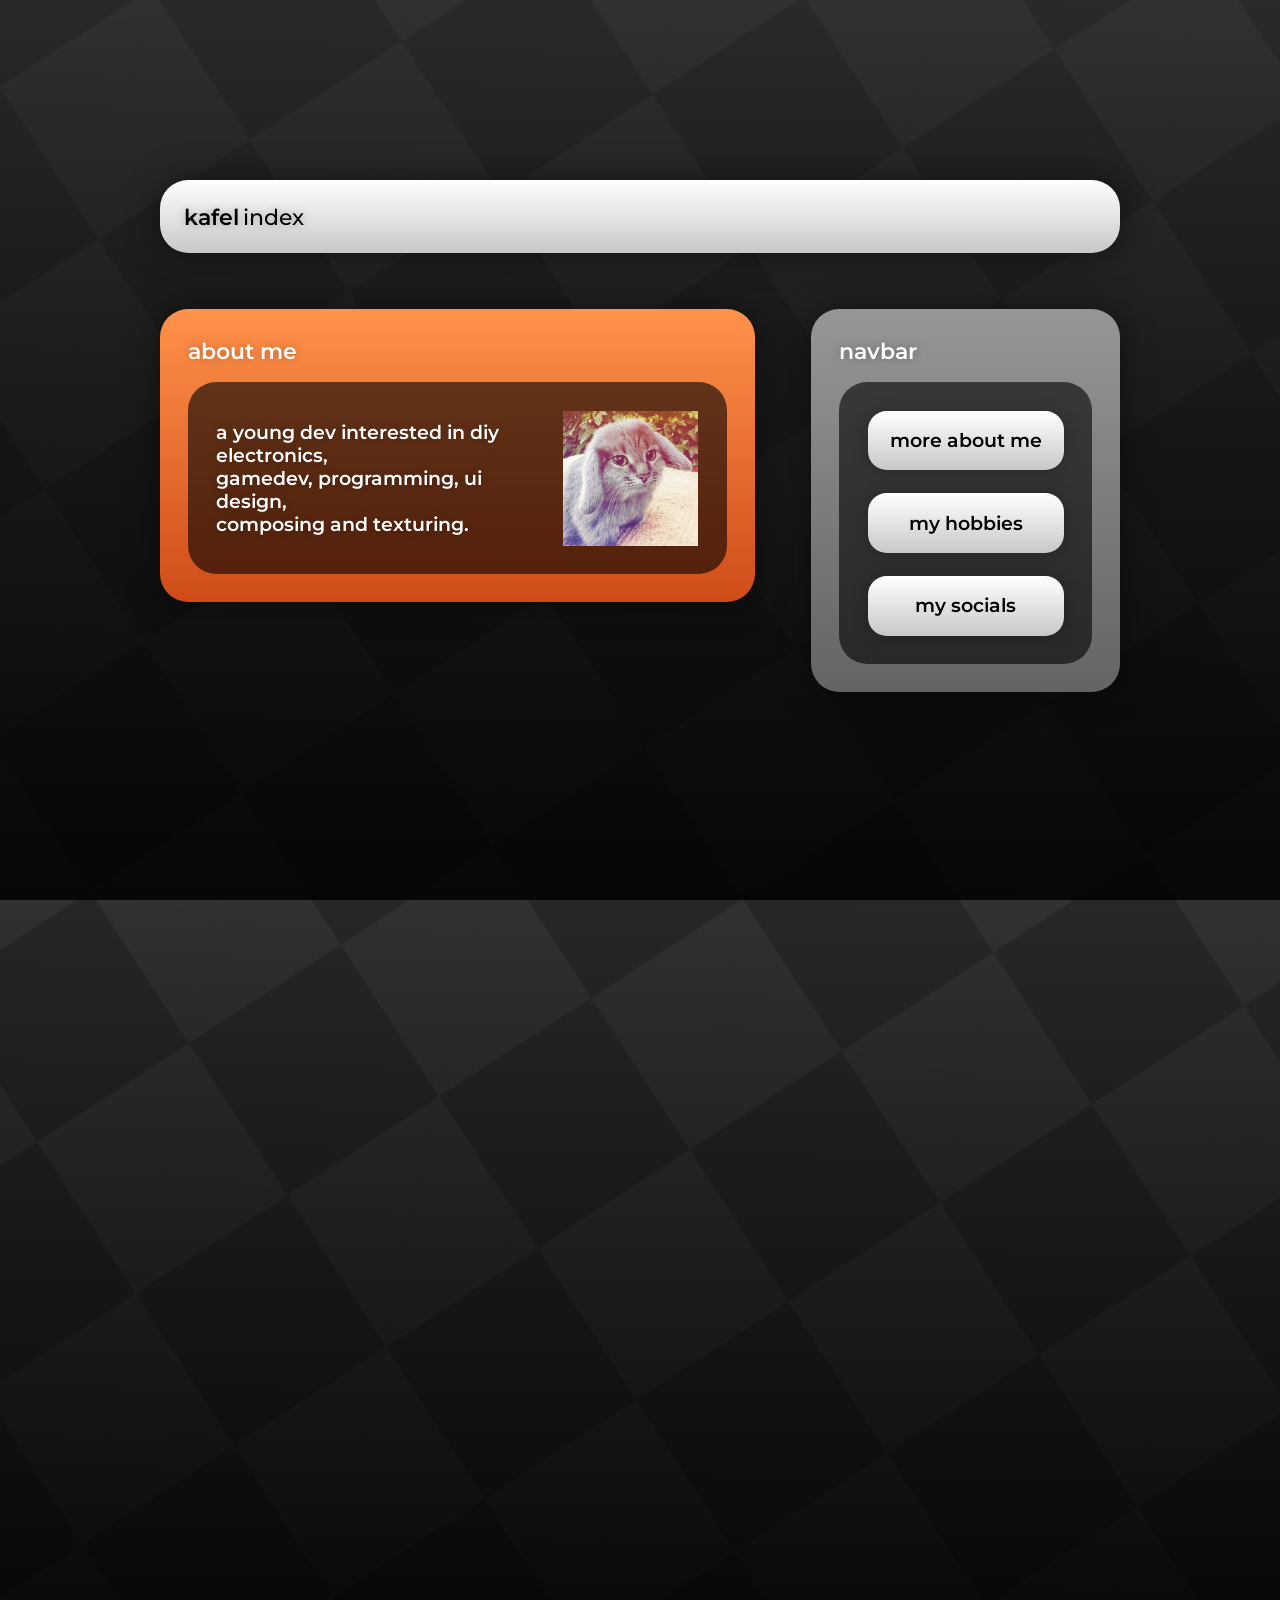
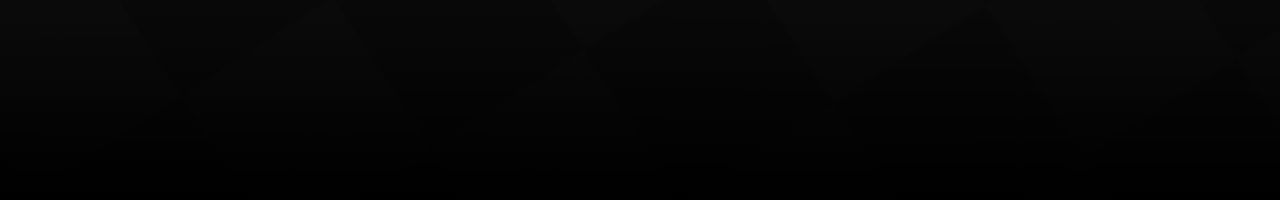
<file: index.html>
﻿<!-- index.html -->
<!DOCTYPE html>
<html lang="en">
<head>
    <meta charset="utf-8" />
    <meta name="viewport" content="width=device-width, initial-scale=1.0">
    <title>kafel \ portfolio</title>

    <link rel="stylesheet" href="index.css" >
</head >
<body>
    <div class="wrapper2">
        <div class="wrapper">
            <div class="checkerboard"></div>
        </div>
    </div>

    <div class="darkthing">
        <div class="thing">
            <div class="bar">
                <header>kafel</header>
                <header class="header2">index</header>
            </div>
            <div class="center">
                <div class="aboutwin">
                    about me
                    <div class="black">
                        <a>
                            a young dev interested in diy electronics,<br />gamedev, programming, ui design,<br />composing and texturing.

                        </a>
                        <img src="images/kafel.jpg" />
                    </div>
                </div>
                <div class="navbar">
                    navbar
                    <div class="black">
                        <div class="btns">
                            <button class="btn" id="more">more about me</button>
                            <button class="btn" id="hobbies">my hobbies</button>
                            <button class="btn" id="socials">my socials</button>
                        </div>
                    </div>
                </div>
            </div>
        </div>
    </div>
    <script src="index.js"></script>
</body>
</html >
</file>
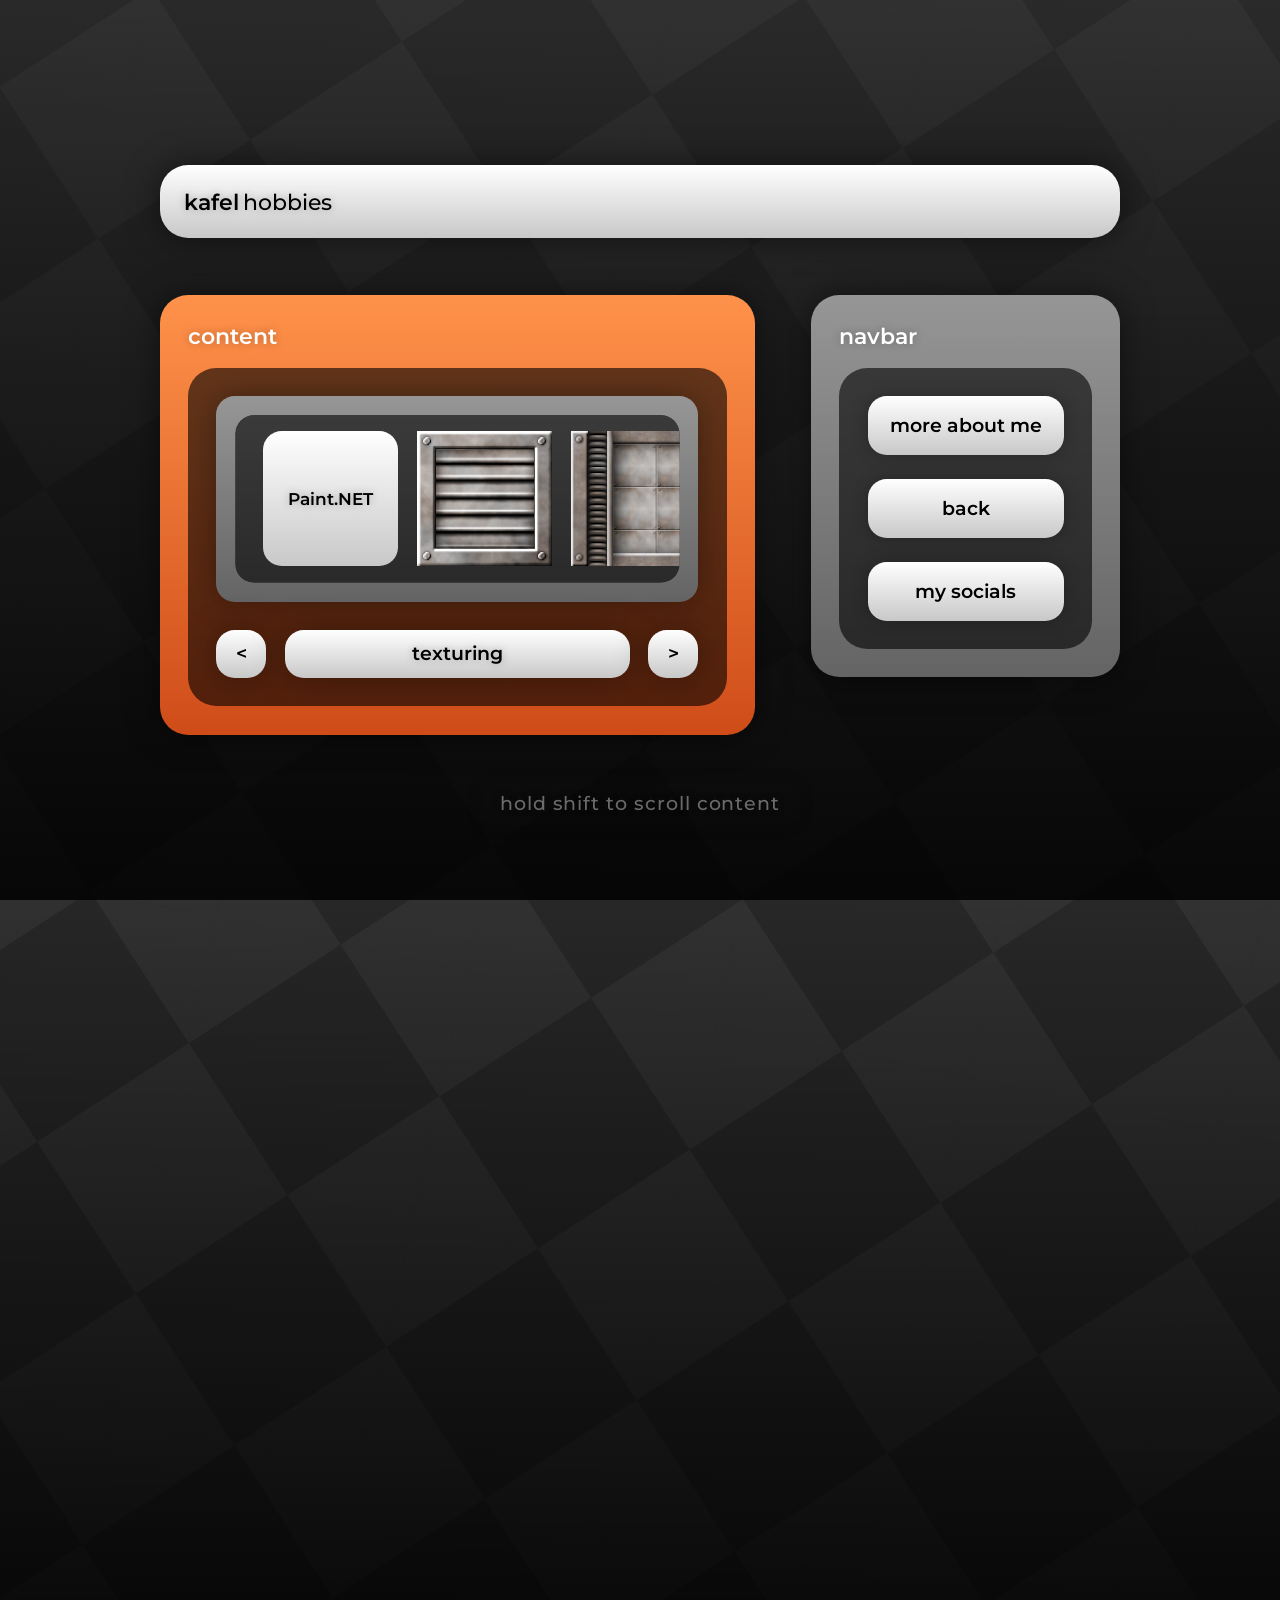
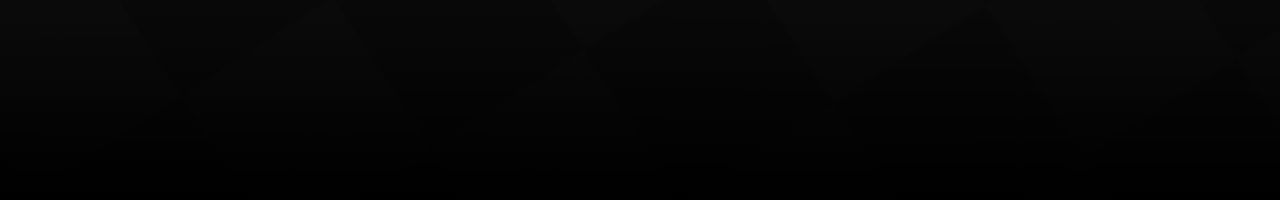
<file: hobbies.html>
﻿<!-- index.html -->
<!DOCTYPE html>
<html lang="en">
<head>
    <meta charset="utf-8" />
    <meta name="viewport" content="width=device-width, initial-scale=1.0">
    <title>kafel \ portfolio \ hobbies</title>

    <link rel="stylesheet" href="hobbies.css" >
</head >
<body>
    <div class="wrapper2">
        <div class="wrapper">
            <div class="checkerboard"></div>
        </div>
    </div>

    <div class="darkthing">
        <div class="thing">
            <div class="bar">
                <header>kafel</header>
                <header class="header2">hobbies</header>
            </div>
            <div class="center">
                <div class="aboutwin">
                    content
                    <div class="black">
                        <div class="cc">
                            <div class="crd" name="texturing">
                                <div class="bl2">
                                    <div class="infod">
                                        Paint.NET
                                    </div>
                                    <img src="works/texturing/vent3.png" />
                                    <img src="works/texturing/door3.png" />
                                    <img src="works/texturing/door2.png" />
                                    <img src="works/texturing/soda!.png" />
                                    <img src="works/texturing/spot2_lit.png" />
                                    <img src="works/texturing/profil.png" />
                                    <img src="works/texturing/charger_online.png" />
                                    <img src="works/texturing/charger_pipe.png" />
                                    <img src="works/texturing/wire.png" />
                                </div>
                            </div>

                            <div class="crd hcrd" name="coding">
                                <div class="bl2">
                                    <div class="infod">
                                        C++
                                        <br />
                                        Python
                                        <br />
                                        Luau
                                    </div>
                                    <img src="works/coding/oxyui.png" id="works/coding/o.mp4" />
                                    <img src="works/coding/oxyprev.png" id="works/coding/oxy.mkv"/>
                                    <img src="works/coding/oldlink.png" id="works/coding/oldlink.mkv" />
                                    <img src="works/coding/demo.png" id="works/coding/demo.mkv" />
                                </div>
                            </div>

                            <div class="crd hcrd" name="design">
                                <div class="bl2">
                                    <div class="infod">
                                        rb studio
                                        <br />
                                        web
                                        <br />
                                        oxygenui
                                    </div>
                                    <img src="works/design/sec.png" id="works/design/sector.mkv" />
                                    <img src="works/design/oxy.png" />
                                    <img src="works/design/oxy2.png" />
                                    <img src="works/coding/oxyui.png" id="works/coding/o.mp4" />
                                </div>
                            </div>

                            <div class="crd hcrd" name="mapping">
                                <div class="bl2">
                                    <div class="infod">
                                        rb studio
                                    </div>
                                    <img src="works/rbstudio/1.png" />
                                    <img src="works/rbstudio/2.png" />
                                    <img src="works/rbstudio/3.png" />
                                    <img src="works/rbstudio/4.png" />
                                    <img src="works/rbstudio/5.png" />
                                    <img src="works/rbstudio/6.png" />
                                    <img src="works/rbstudio/7.png" />
                                    <img src="works/rbstudio/8.png" />
                                    <img src="works/rbstudio/9.png" />
                                    <img src="works/rbstudio/10.png" />
                                    <img src="works/rbstudio/11.png" />
                                    <img src="works/rbstudio/12.png" />
                                    <img src="works/rbstudio/13.png" />
                                    <img src="works/rbstudio/14.png" />
                                    <img src="works/rbstudio/15.png" />
                                    <img src="works/rbstudio/16.png" />
                                    <img src="works/rbstudio/17.png" />
                                    <img src="works/rbstudio/18.png" />
                                </div>
                            </div>

                            <div class="crd hcrd" name="composing">
                                <div class="bl2 awrapper">
                                    <button class="abtn" id="works/composing/event_horizon.flac">
                                        <span>event horizon</span>
                                    </button>
                                    <button class="abtn" id="works/composing/breeze.wav">
                                        <span>breeze.wav</span>
                                    </button>
                                    <button class="abtn" id="works/composing/lobby.wav">
                                        <span>lobby.wav</span>
                                    </button>
                                    <button class="abtn" id="works/composing/warehouse.wav">
                                        <span>warehouse.wav</span>
                                    </button>
                                </div>
                            </div>


                            <div class="crd hcrd" name="modeling">
                                <div class="bl2">
                                    <div class="infod">
                                        FreeCAD
                                        blender
                                    </div>
                                    <img src="works/modeling/cad1.png" />
                                    <img src="works/modeling/palm.png" />
                                </div>
                            </div>

                            <div class="controls">
                                <button class="cbtn">&lt;</button>
                                <div class="ctitle">
                                    <a>texturing</a>
                                </div>
                                <button class="cbtn">&gt;</button>
                            </div>
                        </div>
                    </div>
                </div>
                <div class="navbar">
                    navbar
                    <div class="black">
                        <div class="btns">
                            <button class="btn" id="more">more about me</button>
                            <button class="btn" id="hobbies">back</button>
                            <button class="btn" id="socials">my socials</button>
                        </div>
                    </div>
                </div>
            </div>
        </div>
        <div class="hint">hold shift to scroll content</div>
    </div>
    <script src="hobbies.js"></script>
</body>
</html >
</file>
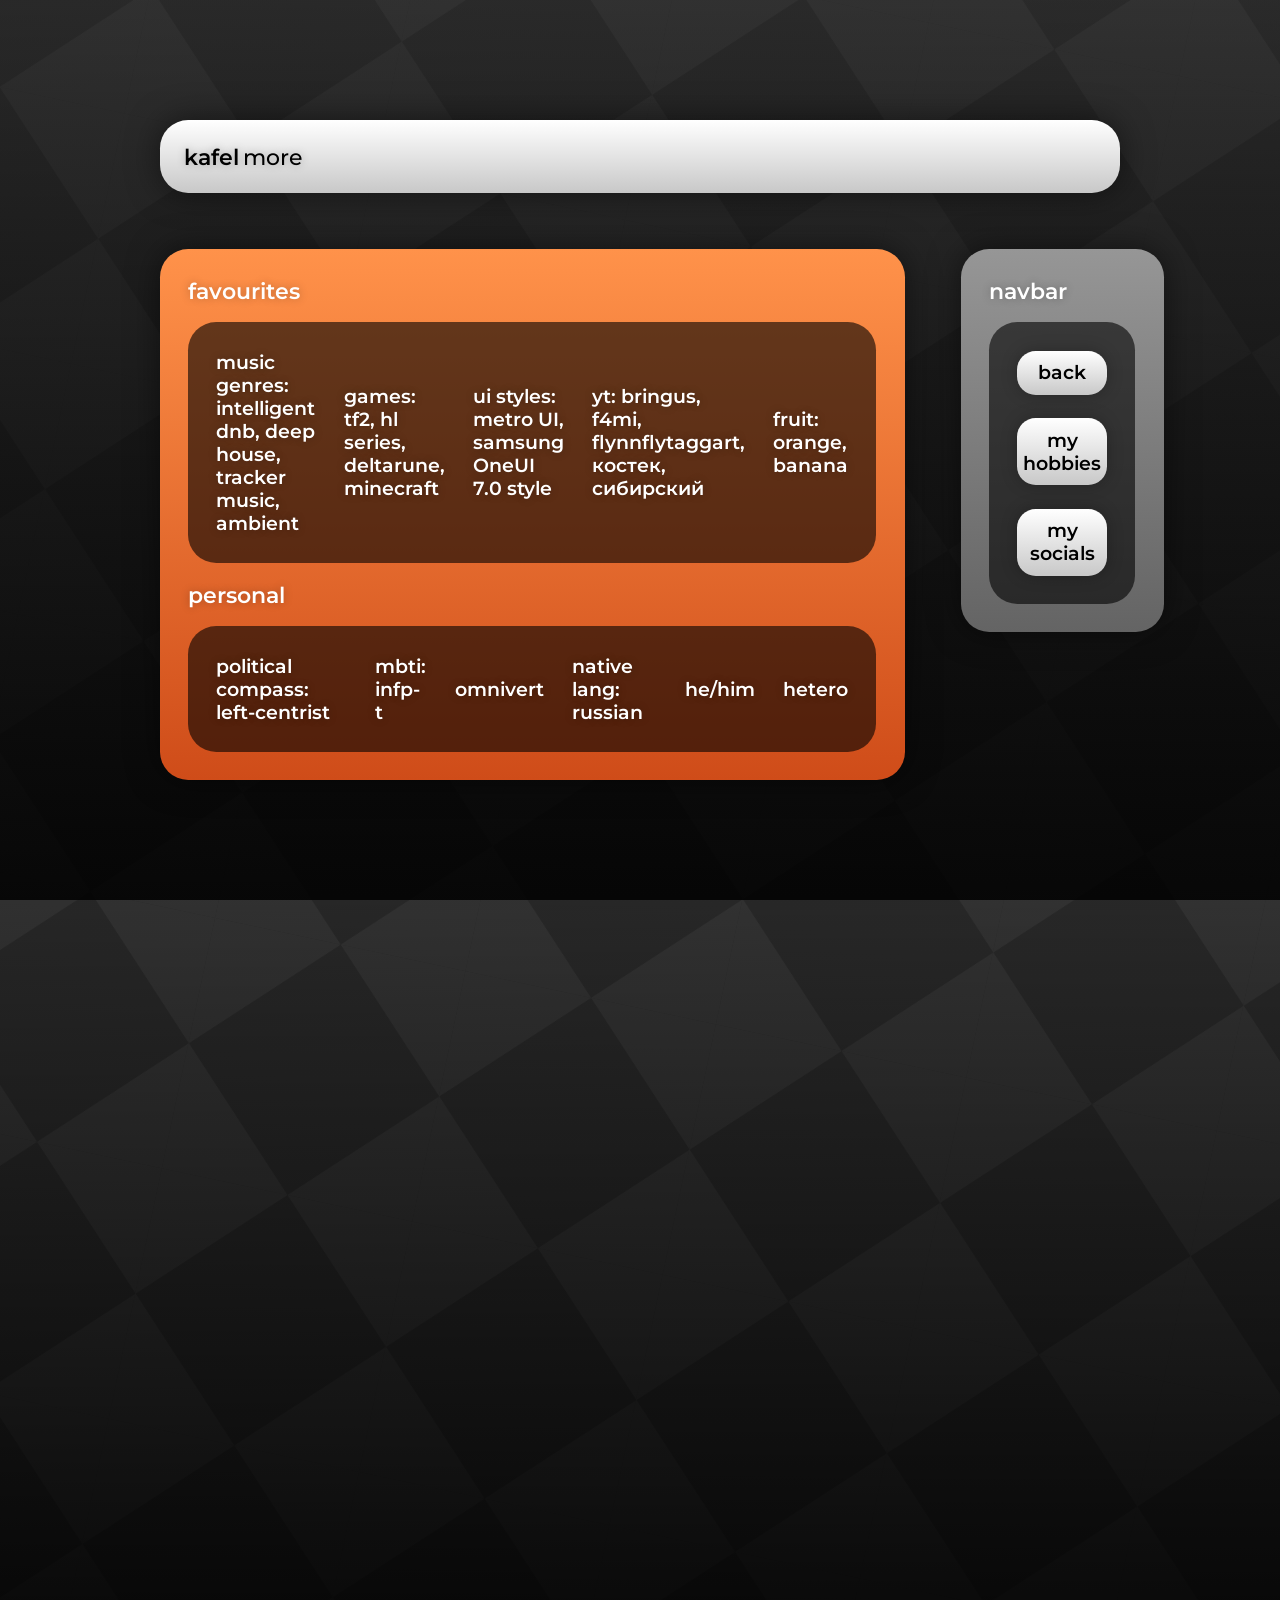
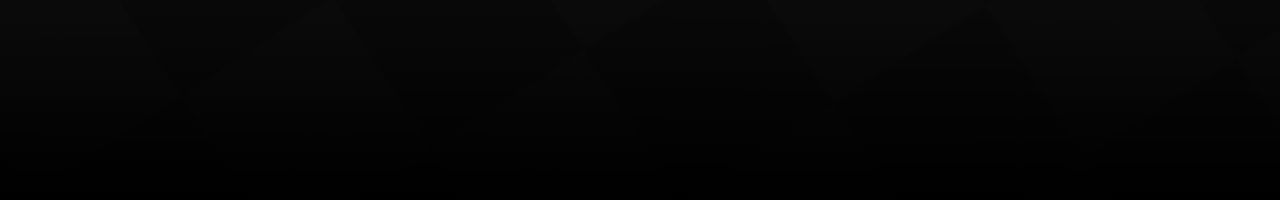
<file: more.html>
﻿<!-- index.html -->
<!DOCTYPE html>
<html lang="en">
<head>
    <meta charset="utf-8" />
    <meta name="viewport" content="width=device-width, initial-scale=1.0">
    <title>kafel \ portfolio \ more</title>

    <link rel="stylesheet" href="more.css" >
</head >
<body>
    <div class="wrapper2">
        <div class="wrapper">
            <div class="checkerboard"></div>
        </div>
    </div>

    <div class="darkthing">
        <div class="thing">
            <div class="bar">
                <header>kafel</header>
                <header class="header2">more</header>
            </div>
            <div class="center">
                <div class="aboutwin">
                    favourites
                    <div class="black fav">
                        <a>music genres: intelligent dnb, deep house, tracker music, ambient</a>
                        <a>games: tf2, hl series, deltarune, minecraft</a>
                        <a>ui styles: metro UI, samsung OneUI 7.0 style</a>
                        <a>yt: bringus, f4mi, flynnflytaggart, костек, сибирский</a>
                        <a>fruit: orange, banana</a>
                    </div>
                    personal
                    <div class="black">
                        <a>political compass: left-centrist</a>
                        <a>mbti: infp-t</a>
                        <a>omnivert</a>
                        <a>native lang: russian</a>
                        <a>he/him</a>
                        <a>hetero</a>
                    </div>
                </div>
                <div class="navbar">
                    navbar
                    <div class="black">
                        <div class="btns">
                            <button class="btn" id="back">back</button>
                            <button class="btn" id="hobbies">my hobbies</button>
                            <button class="btn" id="socials">my socials</button>
                        </div>
                    </div>
                </div>
            </div>
        </div>
    </div>
    <script src="more.js"></script>
</body>
</html >
</file>
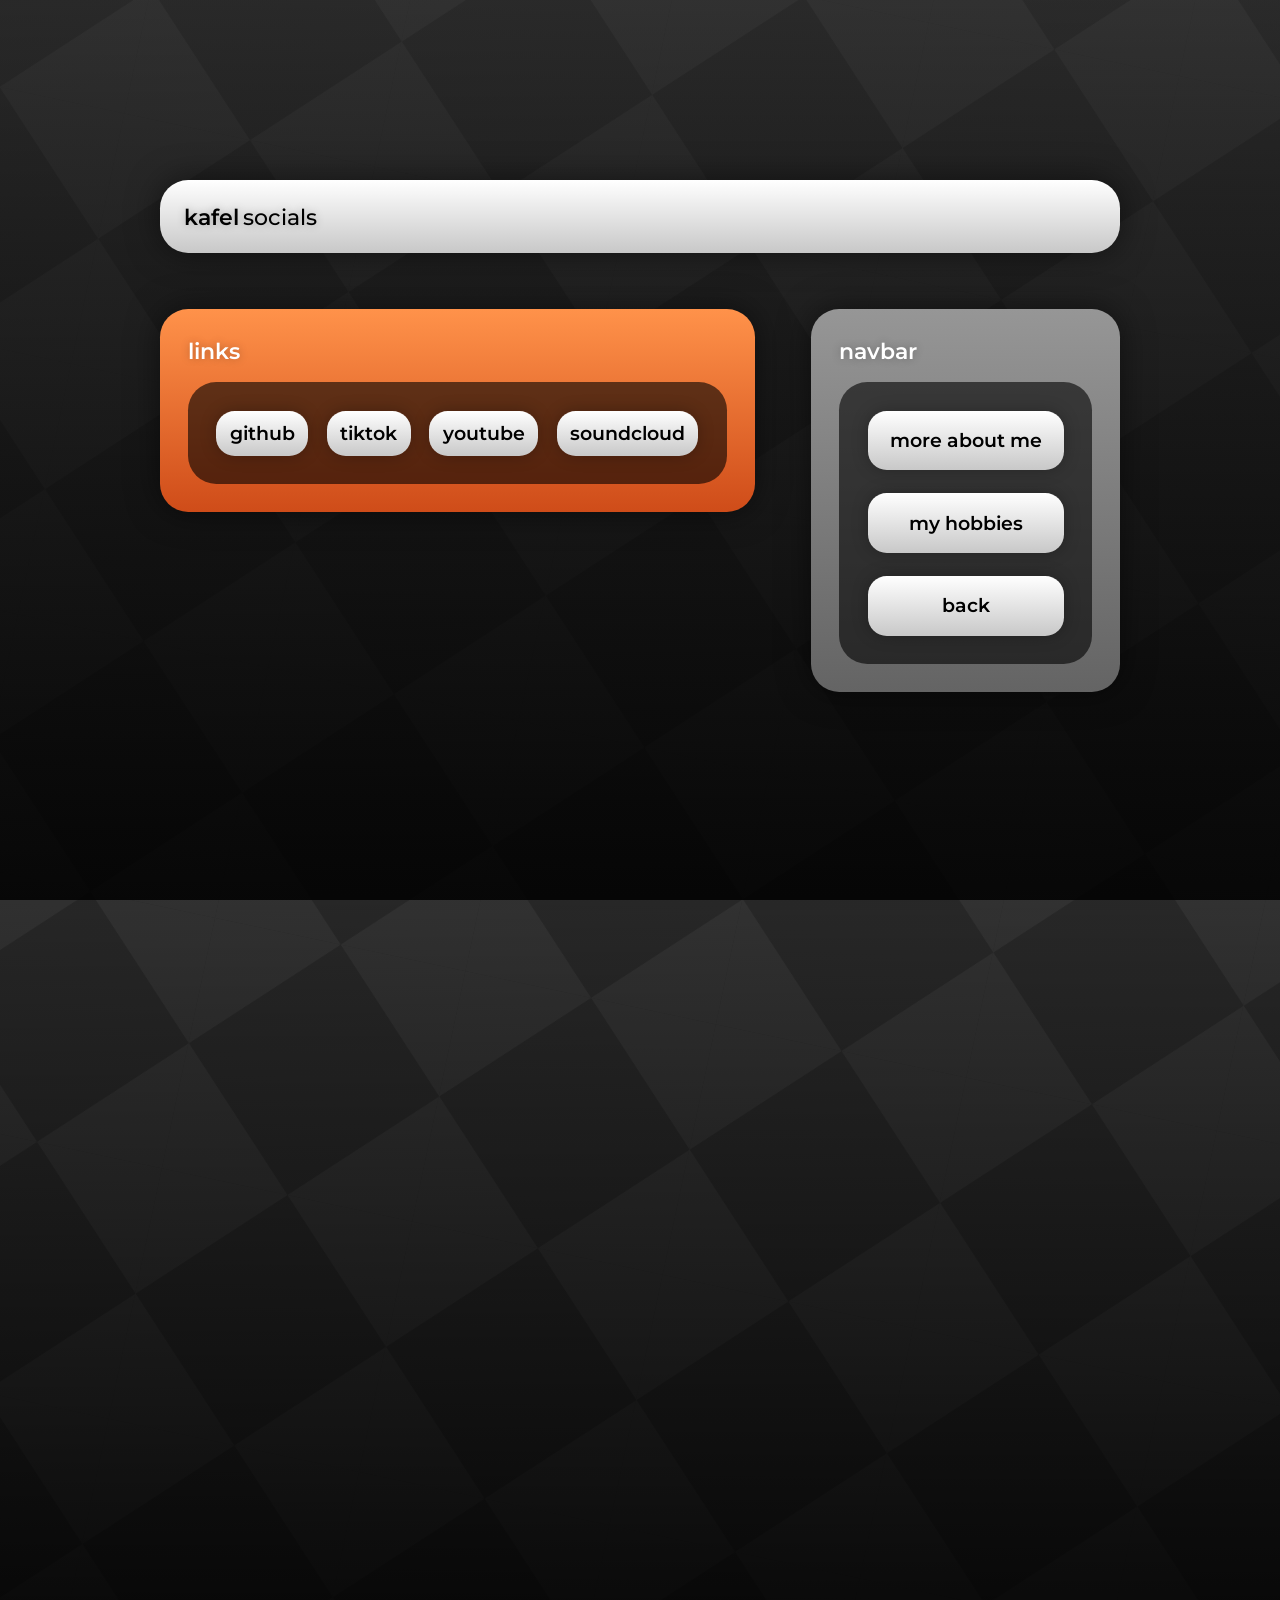
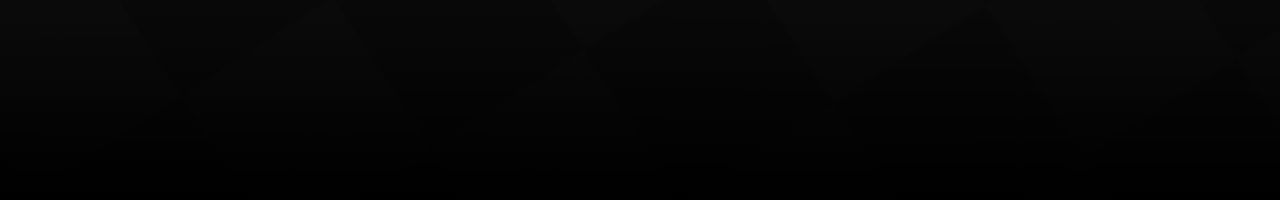
<file: socials.html>
﻿<!-- index.html -->
<!DOCTYPE html>
<html lang="en">
<head>
    <meta charset="utf-8" />
    <meta name="viewport" content="width=device-width, initial-scale=1.0">
    <title>kafel \ portfolio \ socials</title>

    <link rel="stylesheet" href="socials.css" >
</head >
<body>
    <div class="wrapper2">
        <div class="wrapper">
            <div class="checkerboard"></div>
        </div>
    </div>

    <div class="darkthing">
        <div class="thing">
            <div class="bar">
                <header>kafel</header>
                <header class="header2">socials</header>
            </div>
            <div class="center">
                <div class="aboutwin">
                    links
                    <div class="black links">
                        <button class="linkbtn">github</button>
                        <button class="linkbtn">tiktok</button>
                        <button class="linkbtn">youtube</button>
                        <button class="linkbtn">soundcloud</button>
                    </div>
                </div>
                <div class="navbar">
                    navbar
                    <div class="black">
                        <div class="btns">
                            <button class="btn" id="more">more about me</button>
                            <button class="btn" id="hobbies">my hobbies</button>
                            <button class="btn" id="back">back</button>
                        </div>
                    </div>
                </div>
            </div>
        </div>
    </div>
    <script src="socials.js"></script>
</body>
</html >
</file>
<file: index.css>
﻿/*kafel | 10\10\26 */
/*fonts*/
@font-face {
    font-family: "mont";
    src: url("fonts/montserrat-sb.ttf") format('truetype');
    font-style: normal;
    font-weight: 600;
}

@font-face {
    font-family: "mont-m";
    src: url("fonts/montserrat-m.ttf") format('truetype');
    font-style: normal;
    font-weight: 600;
}

/*other*/
html, body {
    width: 100%;
    height: 100%;
    font-size: clamp(12px, 1vw + 6px, 20px);
}
body {
    font-family: mont;
    margin: 0;
    padding: 0;
    background-color: black;
    display: flex;
    overflow: hidden;
    justify-content: center;
    align-items: center;
    font-size: 1rem;
    text-shadow: 0px 0px 8px rgba(0,0,0,0.25);
}
.darkthing {
    width: 100%;
    height: 100%;
    background-color: white;
    background: linear-gradient(180deg, rgba(20, 20, 20, 0.65) 0%, rgba(0, 0, 0, 0.85) 100%);
    display: flex;
    overflow: hidden;
    justify-content: center;
    align-items: center;
    z-index: 10;
}
.thing {
    width: 75vw;
    height: 60vh;
    display: flex;
    flex-direction: column;
    justify-content: center;
    align-items: center;
    gap: 3rem;
    font-size: 1.15rem;
}
.bar {
    background: #ffffff;
    background: linear-gradient(180deg, rgba(255, 255, 255, 1) 0%, rgba(200, 200, 200, 1) 100%);
    border-radius: 1.5rem;
    color: black;
    padding: 1.25rem;
    box-shadow: 0px 0px 16px rgba(0,0,0,0.4);
    box-sizing: border-box;
    display: flex;
    width: 100%;
    flex-direction: row;
    align-items: center;
    gap: 0.25rem;
    box-shadow: 0px 0px 32px rgba(0,0,0,0.5);
}
header {
    font-size: 1.15rem;
}
.header2{
    font-family: mont-m;
}
.center {
    width: 100%;
    height: 100%;
    display: flex;
    flex-direction: row;
    gap: 3rem;
    align-items: flex-start;
}
.aboutwin {
    display: flex;
    background: #cf4c19;
    background: linear-gradient(0deg, rgba(207, 76, 25, 1) 0%, rgba(255, 146, 74, 1) 100%);
    border-radius: 1.5rem;
    position: relative;
    width: 100%;
    height: auto;
    flex-direction: column;
    box-shadow: 0px 0px 16px rgba(0,0,0,0.4);
    box-sizing: border-box;
    padding: 1.5rem;
    gap: 1rem;
    color: white;
    min-height: 0;
    box-shadow: 0px 0px 32px rgba(0,0,0,0.5);
}
.navbar {
    display: flex;
    background: linear-gradient(180deg, rgba(150, 150, 150, 1) 0%, rgba(100, 100, 100, 1) 100%);
    border-radius: 1.5rem;
    position: relative;
    width: 50%;
    height: auto;
    flex-direction: column;
    justify-content: center;
    box-shadow: 0px 0px 16px rgba(0,0,0,0.4);
    box-sizing: border-box;
    padding: 1.5rem;
    min-height: 0;
    gap: 1rem;
    color: white;
    box-shadow: 0px 0px 32px rgba(0,0,0,0.5);
}
.black {
    display: flex;
    flex-direction: row;
    gap: 1.5rem;
    background-color: rgba(0,0,0, 0.6);
    border-radius: 1.5rem;
    align-items: center;
    justify-content: space-around;
    width: 100%;
    height: auto;
    padding: 1.5rem;
    box-sizing: border-box;
    min-height: 0;
    overflow: hidden;
}
img {
    height: 15vh;
    aspect-ratio: 1;
}
a{
    font-size: 1rem;
}
.btns {
    display: flex;
    flex-direction: column;
    width: 100%;
    height: 25vh;
    gap: 1.25rem;
    justify-content: space-between;
}
.btn {
    background: #ffffff;
    background: linear-gradient(180deg, rgba(255, 255, 255, 1) 0%, rgba(200, 200, 200, 1) 100%);
    border: none;
    border-radius: 1rem;
    width: 100%;
    color: black;
    font-family: mont;
    font-size: 1rem;
    box-sizing: border-box;
    box-shadow: 0px 0px 16px rgba(0,0,0,0.25);
    cursor: pointer;
    display: flex;
    align-items: center;
    justify-content: center;
    flex: 1 1 auto;
    transition: flex 0.4s cubic-bezier(0.25, 1, 0.5, 1);
}
.btns:hover .btn {
    flex: 0.5 1 auto;
}

.btns .btn:hover {
    flex: 0.75 1 auto;
}

/*bg*/
.wrapper2 {
    width: 100%;
    height: 200vh;
    position: absolute;
    overflow: hidden;
    top: 0;
    background: linear-gradient(180deg, rgba(0, 0, 0, 0.15) 0%, rgba(0, 0, 0, 1) 100%);
}

.wrapper {
    position: absolute;
    top: -100%;
    left: -100%;
    width: 500%;
    height: 300%;
    transform: rotate(12deg);
    overflow: hidden;
    z-index: -1;
}

.checkerboard {
    --size: 256px;
    width: 200%;
    height: 100%;
    background-image: linear-gradient(45deg, #5c5c5c 25%, transparent 25%), linear-gradient(-45deg, #5c5c5c 25%, transparent 25%), linear-gradient(45deg, transparent 75%, #5c5c5c 75%), linear-gradient(-45deg, transparent 75%, #5c5c5c 75%);
    background-size: var(--size) var(--size);
    background-color: #3d3d3d;
    animation: scroll 12s linear infinite;
    position: relative;
}


    .checkerboard::after {
        content: '';
        position: absolute;
        top: 0;
        left: 0;
        width: 120%;
        height: 120%;
        background: radial-gradient(circle at 15% 15%, rgba(255,255,255,0.22) 0%, rgba(0,0,0,0.45) 85%);
        pointer-events: none;
    }

@keyframes scroll {
    0% {
        background-position: 0px 0px, 0px calc(var(--size) / 2), calc(var(--size) / 2) calc(var(--size) / -2), calc(var(--size) / -2) 0px;
    }

    100% {
        background-position: var(--size) var(--size), var(--size) calc(var(--size) * 1.5), calc(var(--size) * 1.5) calc(var(--size) / 2), calc(var(--size) / 2) var(--size);
    }
}

/*media reqs*/
@media (min-aspect-ratio: 18/9) {
    .thing {
        aspect-ratio: 18 / 9;
        height: 80vh;
        width: auto;
    }
}

@media (max-aspect-ratio: 13/10) {
    html {

        height: auto !important;
        overflow-y: auto !important;
    }

    body {
        height: auto !important;
        display: flex !important;
        flex-direction: column !important;

        justify-content: flex-start !important;
        align-items: center !important;
        overflow-y: auto !important;
        padding: 0 !important;
        margin: 0 !important;
        box-sizing: border-box !important;
    }

    .darkthing {
        width: 100% !important;
        height: auto !important;
        min-height: 100vh !important;
        display: flex !important;
        flex-direction: column !important;
        justify-content: flex-start !important;
        align-items: center !important;

        padding: 3rem 0 4rem 0 !important;
        box-sizing: border-box !important;

        overflow: hidden !important;
    }

    .wrapper2 {
        height: 100% !important;
        min-height: 100vh !important;
        position: absolute;
        top: 0;
        left: 0;
        bottom: 0;
        right: 0;
    }

    .thing {
        width: calc(100% - 6rem) !important;
        height: auto !important;
        max-height: none !important;
        display: flex !important;
        flex-direction: column !important;
        justify-content: flex-start !important;
        align-items: center !important;
        gap: 3rem !important;
    }

    .center {
        flex-direction: column !important;
        gap: 3rem !important;
        width: 100% !important;
        height: auto !important;
    }

    header {
        font-size: 1.35rem;
    }

    .header2 {
        font-size: 1.35rem;
    }

    .aboutwin {
        width: 100% !important;
        height: auto !important;
        font-size: 1.35rem;
        padding: 2rem;
        box-sizing: border-box !important;
    }

    .black {
        width: 100% !important;
        height: auto !important;
        padding: 2rem;
        box-sizing: border-box !important;

        flex-direction: column !important;
        gap: 1.5rem !important;
    }


    .navbar {
        width: 100% !important;
        height: auto !important;
        order: 2 !important;
        font-size: 1.35rem;
        padding: 2rem;
        box-sizing: border-box !important;
    }


    .btns {
        width: 100%;
        height: 100%;
        gap: 1.5rem;
    }

    .btn {
        flex: 1 1 auto;
        height: 50px;
        font-size: 1.25rem;
    }
    a{
        font-size: 1.25rem;
    }

    .btns:hover .btn {
        flex: 0.6 1 auto !important;
    }

    .btns .btn:hover {
        flex: 1.6 1 auto !important;
    }
}
</file>
<file: hobbies.css>
﻿/*kafel | 10\10\26 */
/*fonts*/
@font-face {
    font-family: "mont";
    src: url("fonts/montserrat-sb.ttf") format('truetype');
    font-style: normal;
    font-weight: 600;
}

@font-face {
    font-family: "mont-m";
    src: url("fonts/montserrat-m.ttf") format('truetype');
    font-style: normal;
    font-weight: 600;
}

/*other*/
html, body {
    width: 100%;
    height: 100%;
    font-size: clamp(12px, 1vw + 6px, 20px);
}
body {
    font-family: mont;
    margin: 0;
    padding: 0;
    background-color: black;
    display: flex;
    overflow: hidden;
    justify-content: center;
    align-items: center;
    font-size: 1rem;
    text-shadow: 0px 0px 8px rgba(0,0,0,0.25);
}
.darkthing {
    width: 100%;
    height: 100%;
    background-color: white;
    background: linear-gradient(180deg, rgba(20, 20, 20, 0.65) 0%, rgba(0, 0, 0, 0.85) 100%);
    display: flex;
    overflow: hidden;
    justify-content: center;
    align-items: center;
    z-index: 10;
}
.thing {
    width: 75vw;
    height: 60vh;
    display: flex;
    flex-direction: column;
    justify-content: center;
    align-items: center;
    gap: 3rem;
    font-size: 1.15rem;
}
.bar {
    background: #ffffff;
    background: linear-gradient(180deg, rgba(255, 255, 255, 1) 0%, rgba(200, 200, 200, 1) 100%);
    border-radius: 1.5rem;
    color: black;
    padding: 1.25rem;
    box-shadow: 0px 0px 16px rgba(0,0,0,0.4);
    box-sizing: border-box;
    display: flex;
    width: 100%;
    flex-direction: row;
    align-items: center;
    gap: 0.25rem;
    box-shadow: 0px 0px 32px rgba(0,0,0,0.5);
}
header {
    font-size: 1.15rem;
}
.header2{
    font-family: mont-m;
}
.center {
    width: 100%;
    height: 100%;
    display: flex;
    flex-direction: row;
    gap: 3rem;
    min-width: 0;
    align-items: flex-start;
}
.aboutwin {
    display: flex;
    background: #cf4c19;
    background: linear-gradient(0deg, rgba(207, 76, 25, 1) 0%, rgba(255, 146, 74, 1) 100%);
    border-radius: 1.5rem;
    position: relative;
    width: 100%;
    height: 100%;
    flex-direction: column;
    box-shadow: 0px 0px 16px rgba(0,0,0,0.4);
    box-sizing: border-box;
    padding: 1.5rem;
    gap: 1rem;
    color: white;
    min-height: 0;
    min-width: 0;
    box-shadow: 0px 0px 32px rgba(0,0,0,0.5);
}
.navbar {
    display: flex;
    background: linear-gradient(180deg, rgba(150, 150, 150, 1) 0%, rgba(100, 100, 100, 1) 100%);
    border-radius: 1.5rem;
    position: relative;
    width: 50%;
    height: auto;
    flex-direction: column;
    justify-content: center;
    box-shadow: 0px 0px 16px rgba(0,0,0,0.4);
    box-sizing: border-box;
    padding: 1.5rem;
    min-height: 0;
    gap: 1rem;
    color: white;
    box-shadow: 0px 0px 32px rgba(0,0,0,0.5);
}
.black {
    display: flex;
    flex-direction: row;
    gap: 1.5rem;
    background-color: rgba(0,0,0, 0.6);
    border-radius: 1.5rem;
    align-items: center;
    justify-content: flex-start;
    width: 100%;
    height: 100%;
    padding: 1.5rem;
    box-sizing: border-box;
    min-height: 0;
    min-width: 0;
    overflow: hidden;
}
img {
    height: 15vh;
    width: auto;
    flex-shrink: 0;
    object-fit: contain;
    cursor: pointer;

}
.infod {
    height: 15vh;
    width: 15vh;
    flex-shrink: 0;
    color: black;
    background: #ffffff;
    background: linear-gradient(180deg, rgba(255, 255, 255, 1) 0%, rgba(200, 200, 200, 1) 100%);
    display: flex;
    align-items: center;
    justify-content: center;
    text-align: center;
    border: none;
    border-radius: 1rem;
    font-size: 0.9rem;
}
a{
    font-size: 1rem;
}
.btns {
    display: flex;
    flex-direction: column;
    width: 100%;
    height: 25vh;
    gap: 1.25rem;
    justify-content: space-between;
}
.btn {
    background: #ffffff;
    background: linear-gradient(180deg, rgba(255, 255, 255, 1) 0%, rgba(200, 200, 200, 1) 100%);
    border: none;
    border-radius: 1rem;
    width: 100%;
    color: black;
    font-family: mont;
    font-size: 1rem;
    box-sizing: border-box;
    box-shadow: 0px 0px 16px rgba(0,0,0,0.25);
    cursor: pointer;
    display: flex;
    align-items: center;
    justify-content: center;
    flex: 1 1 auto;
    transition: flex 0.4s cubic-bezier(0.25, 1, 0.5, 1);
}
.btns:hover .btn {
    flex: 0.5 1 auto;
}

.btns .btn:hover {
    flex: 0.75 1 auto;
}

.cc {
    display: flex;
    flex-direction: column;
    width: 100%;
    height: 100%;
    gap: 1.5rem;
}
.cbtn {
    flex: 0 0 10%;
    min-width: 50px;
    height: 100%;
    background: #ffffff;
    background: linear-gradient(180deg, rgba(255, 255, 255, 1) 0%, rgba(200, 200, 200, 1) 100%);
    border: none;
    border-radius: 1rem;
    color: black;
    font-family: mont;
    font-size: 1rem;
    box-sizing: border-box;
    box-shadow: 0px 0px 32px rgba(0,0,0,0.35);
    cursor: pointer;
    display: flex;
    align-items: center;
    justify-content: center;
    transition: flex 0.4s cubic-bezier(0.25, 1, 0.5, 1), background-color 0.2s;
}
.controls {
    display: flex;
    flex-direction: row;
    width: 100%;
    height: 25%;
    gap: 1rem;
}
.ctitle {
    flex: 1 1 auto;
    min-width: 0;
    height: 100%;
    background: #ffffff;
    background: linear-gradient(180deg, rgba(255, 255, 255, 1) 0%, rgba(200, 200, 200, 1) 100%);
    border-radius: 1rem;
    display: flex;
    flex-direction: column;
    align-items: center;
    justify-content: center;
    box-sizing: border-box;
    color: black;
    box-shadow: 0px 0px 32px rgba(0,0,0,0.35);
    transition: flex 0.4s cubic-bezier(0.25, 1, 0.5, 1);
}
.bl2 {
    display: flex;
    flex-direction: row;
    padding: 1.5rem;
    gap: 1rem;
    background-color: rgba(0,0,0, 0.6);
    border-radius: 1rem;
    align-items: center;
    overflow-y: hidden;
    overflow-x: auto;
    clip-path: inset(0 round 1rem);
    width: 100%;
    height: 100%;
    box-sizing: border-box;
}
.crd {
    width: 100%;
    height: 100%;
    background: linear-gradient(180deg, rgba(150, 150, 150, 1) 0%, rgba(100, 100, 100, 1) 100%);
    border-radius: 1rem;
    display: flex;
    flex-direction: row;
    padding: 1rem;
    justify-content: flex-start;
    box-sizing: border-box;
    color: black;
    overflow: hidden;
    clip-path: none;
    box-shadow: 0px 0px 32px rgba(0,0,0,0.35);
}
.hcrd{
    display: none;
}
.black, .bl2 {
    -ms-overflow-style: none;
    scrollbar-width: none;
}

    .black::-webkit-scrollbar,
    .bl2::-webkit-scrollbar {
        display: none;
    }
.controls .cbtn:hover {
    flex: 0 0 12.5%;
}

.controls:has(.cbtn:hover) .ctitle {
    flex: 1 1 auto;
}
.hint {
    position: absolute;
    bottom: 4rem;
    left: 50%;
    transform: translateX(-50%);
    font-family: mont-m;
    font-size: 1rem;
    color: rgba(255, 255, 255, 0.4);
    letter-spacing: 0.05em;
    padding: 0.5rem 1rem;
    border-radius: 0.75rem;
    pointer-events: none;
    box-shadow: 0px 0px 16px rgba(0, 0, 0, 0.2);
    z-index: 20;
}

.awrapper {
    display: flex;
    flex-direction: row;
    gap: 1.25rem;
    width: 100%;
    height: 100%;
    box-sizing: border-box;
}

.abtn {
    background: #ffffff;
    background: linear-gradient(180deg, rgba(255, 255, 255, 1) 0%, rgba(200, 200, 200, 1) 100%);
    border: none;
    border-radius: 1rem;
    color: black;
    font-family: mont;
    font-size: 0.9rem;
    box-sizing: border-box;
    box-shadow: 0px 0px 24px rgba(0,0,0,0.3);
    cursor: pointer;
    display: flex;
    align-items: center;
    justify-content: center;
    padding: 1.5rem;
    white-space: nowrap;
    flex: 1 1 auto;
    height: 100%;
    width: 100%;
    transition: flex 0.4s cubic-bezier(0.25, 1, 0.5, 1), background-color 0.2s;
}
    .abtn span {
        overflow: hidden;
        text-overflow: ellipsis;
    }
.awrapper:hover .abtn {
    flex: 0.6 1 auto;
}
.awrapper .abtn:hover {
    flex: 1.8 1 auto;
}


/*bg*/
.wrapper2 {
    width: 100%;
    height: 200vh;
    position: absolute;
    overflow: hidden;
    top: 0;
    background: linear-gradient(180deg, rgba(0, 0, 0, 0.15) 0%, rgba(0, 0, 0, 1) 100%);
}

.wrapper {
    position: absolute;
    top: -100%;
    left: -100%;
    width: 500%;
    height: 300%;
    transform: rotate(12deg);
    overflow: hidden;
    z-index: -1;
}

.checkerboard {
    --size: 256px;
    width: 200%;
    height: 100%;
    background-image: linear-gradient(45deg, #5c5c5c 25%, transparent 25%), linear-gradient(-45deg, #5c5c5c 25%, transparent 25%), linear-gradient(45deg, transparent 75%, #5c5c5c 75%), linear-gradient(-45deg, transparent 75%, #5c5c5c 75%);
    background-size: var(--size) var(--size);
    background-color: #3d3d3d;
    animation: scroll 12s linear infinite;
    position: relative;
}


    .checkerboard::after {
        content: '';
        position: absolute;
        top: 0;
        left: 0;
        width: 120%;
        height: 120%;
        background: radial-gradient(circle at 15% 15%, rgba(255,255,255,0.22) 0%, rgba(0,0,0,0.45) 85%);
        pointer-events: none;
    }

@keyframes scroll {
    0% {
        background-position: 0px 0px, 0px calc(var(--size) / 2), calc(var(--size) / 2) calc(var(--size) / -2), calc(var(--size) / -2) 0px;
    }

    100% {
        background-position: var(--size) var(--size), var(--size) calc(var(--size) * 1.5), calc(var(--size) * 1.5) calc(var(--size) / 2), calc(var(--size) / 2) var(--size);
    }
}

/*media reqs*/
@media (min-aspect-ratio: 18/9) {
    .thing {
        aspect-ratio: 18 / 9;
        height: 80vh;
        width: auto;
        max-width: 85vw;
    }
}

@media (max-aspect-ratio: 13/10) {

    html {
        height: auto !important;
        overflow-y: auto !important;
    }

    body {
        height: auto !important;
        display: flex !important;
        flex-direction: column !important;
        justify-content: flex-start !important;
        align-items: center !important;
        overflow-y: auto !important;
        padding: 0 !important;
        margin: 0 !important;
        box-sizing: border-box !important;
    }

    .darkthing {
        width: 100% !important;
        height: auto !important;
        min-height: 100vh !important;
        display: flex !important;
        flex-direction: column !important;
        justify-content: flex-start !important;
        align-items: center !important;

        padding: 3rem 0 4rem 0 !important;
        box-sizing: border-box !important;

        overflow: hidden !important;
    }

    .wrapper2 {
        height: 100% !important;
        min-height: 100vh !important;
        position: absolute;
        top: 0;
        left: 0;
        bottom: 0;
        right: 0;
    }

    .thing {
        width: calc(100% - 6rem) !important;
        height: auto !important;
        max-height: none !important;
        display: flex !important;
        flex-direction: column !important;
        justify-content: flex-start !important;
        align-items: center !important;
        gap: 3rem !important;
    }

    .center {
        flex-direction: column;
        gap: 3rem;
    }
    header{
        font-size: 1.35rem;
    }
    .header2 {
        font-size: 1.35rem;
    }
    .aboutwin {
        width: 100%;
        height: 52vh !important;
        min-height: 380px !important;
        font-size: 1.35rem;
        padding: 2rem;
    }

    .navbar {
        width: 100%;
        height: auto;
        order: 2;
        padding: 1.25rem;
        font-size: 1.35rem;
        padding: 2rem;
    }

    .btns {
        width: 100%;
        height: 100%;
        gap: 1.5rem;
    }

    .btn {
        flex: 1 1 auto;
        height: 50px;
        font-size: 1.25rem;
    }
    .black{
        padding: 2rem;
    }

    .controls {
        height: 30%;
    }

    img {
        height: 100%;
        max-height: 12vh;
    }

    .hint {
        display: none;
    }
    .cbtn {
        flex: 0 0 20%;
        font-size: 1.15rem;
    }
    .controls .cbtn:hover {
        flex: 0 0 25%;
    }
    a{
        font-size: 1.25rem;
    }
    .infod{
        height: 90%;
        width: 50%;
    }
}
</file>
<file: more.css>
﻿/*kafel | 10\10\26 */
/*fonts*/
@font-face {
    font-family: "mont";
    src: url("fonts/montserrat-sb.ttf") format('truetype');
    font-style: normal;
    font-weight: 600;
}

@font-face {
    font-family: "mont-m";
    src: url("fonts/montserrat-m.ttf") format('truetype');
    font-style: normal;
    font-weight: 600;
}

/*other*/
html, body {
    width: 100%;
    height: 100%;
    font-size: clamp(12px, 1vw + 6px, 20px);
}
body {
    font-family: mont;
    margin: 0;
    padding: 0;
    background-color: black;
    display: flex;
    overflow: hidden;
    justify-content: center;
    align-items: center;
    font-size: 1rem;
    text-shadow: 0px 0px 8px rgba(0,0,0,0.25);
}
.darkthing {
    width: 100%;
    height: 100%;
    background-color: white;
    background: linear-gradient(180deg, rgba(20, 20, 20, 0.65) 0%, rgba(0, 0, 0, 0.85) 100%);
    display: flex;
    overflow: hidden;
    justify-content: center;
    align-items: center;
    z-index: 10;
}
.thing {
    width: 75vw;
    height: 60vh;
    display: flex;
    flex-direction: column;
    justify-content: center;
    align-items: center;
    gap: 3rem;
    font-size: 1.15rem;
}
.bar {
    background: #ffffff;
    background: linear-gradient(180deg, rgba(255, 255, 255, 1) 0%, rgba(200, 200, 200, 1) 100%);
    border-radius: 1.5rem;
    color: black;
    padding: 1.25rem;
    box-shadow: 0px 0px 16px rgba(0,0,0,0.4);
    box-sizing: border-box;
    display: flex;
    width: 100%;
    flex-direction: row;
    align-items: center;
    gap: 0.25rem;
    box-shadow: 0px 0px 32px rgba(0,0,0,0.5);
}
header {
    font-size: 1.15rem;
}
.header2{
    font-family: mont-m;
}
.center {
    width: 100%;
    height: 100%;
    display: flex;
    flex-direction: row;
    gap: 3rem;
    align-items: flex-start;
}
.aboutwin {
    display: flex;
    background: #cf4c19;
    background: linear-gradient(0deg, rgba(207, 76, 25, 1) 0%, rgba(255, 146, 74, 1) 100%);
    border-radius: 1.5rem;
    position: relative;
    width: 100%;
    height: auto;
    flex-direction: column;
    box-shadow: 0px 0px 16px rgba(0,0,0,0.4);
    box-sizing: border-box;
    padding: 1.5rem;
    gap: 1rem;
    color: white;
    min-height: 0;
    box-shadow: 0px 0px 32px rgba(0,0,0,0.5);
}
.navbar {
    display: flex;
    background: linear-gradient(180deg, rgba(150, 150, 150, 1) 0%, rgba(100, 100, 100, 1) 100%);
    border-radius: 1.5rem;
    position: relative;
    width: 50%;
    height: auto;
    flex-direction: column;
    justify-content: center;
    box-shadow: 0px 0px 16px rgba(0,0,0,0.4);
    box-sizing: border-box;
    padding: 1.5rem;
    min-height: 0;
    gap: 1rem;
    color: white;
    box-shadow: 0px 0px 32px rgba(0,0,0,0.5);
}
.black {
    display: flex;
    flex-direction: row;
    gap: 1.5rem;
    background-color: rgba(0,0,0, 0.6);
    border-radius: 1.5rem;
    align-items: center;
    justify-content: space-around;
    width: 100%;
    height: 100%;
    padding: 1.5rem;
    box-sizing: border-box;
    min-height: 0;
    overflow: hidden;
}
img {
    height: 15vh;
    aspect-ratio: 1;
}
a{
    font-size: 1rem;
}
.btns {
    display: flex;
    flex-direction: column;
    width: 100%;
    height: 25vh;
    gap: 1.25rem;
    justify-content: space-between;
}
.btn {
    background: #ffffff;
    background: linear-gradient(180deg, rgba(255, 255, 255, 1) 0%, rgba(200, 200, 200, 1) 100%);
    border: none;
    border-radius: 1rem;
    width: 100%;
    color: black;
    font-family: mont;
    font-size: 1rem;
    box-sizing: border-box;
    box-shadow: 0px 0px 16px rgba(0,0,0,0.25);
    cursor: pointer;
    /* Центрируем текст внутри кнопки */
    display: flex;
    align-items: center;
    justify-content: center;
    /* Исходное распределение высоты (все равны) */
    flex: 1 1 auto;
    /* Плавный твининг изменения высоты */
    transition: flex 0.4s cubic-bezier(0.25, 1, 0.5, 1);
}
.btns:hover .btn {
    flex: 0.5 1 auto;
}

/* 2. Но та конкретная кнопка, на которую навели, сильно увеличивается */
.btns .btn:hover {
    flex: 0.75 1 auto;
}
/* Базовое состояние кнопок соцсетей */
.linkbtn {
    background: #ffffff;
    background: linear-gradient(180deg, rgba(255, 255, 255, 1) 0%, rgba(200, 200, 200, 1) 100%);
    border: none;
    border-radius: 1rem;
    color: black;
    font-family: mont;
    font-size: 1rem;
    box-sizing: border-box;
    box-shadow: 0px 0px 16px rgba(0,0,0,0.25);
    cursor: pointer;
    display: flex;
    align-items: center;
    justify-content: center;
    height: 5vh !important;
    /* Убран !important, чтобы flex мог динамически изменяться */
    flex: 1 1 auto;
    transition: flex 0.4s cubic-bezier(0.25, 1, 0.5, 1);
}

/* Контейнер-родитель, который контролирует ширину элементов */
.links {
    display: flex;
    flex-direction: row;
    gap: 1rem;
    width: 100%; /* Растягиваем контейнер кнопок на всю ширину окна */
}

    /* 1. Когда курсор внутри контейнера .links, ВСЕ кнопки сжимаются */
    .links:hover .linkbtn {
        flex: 0.5 1 auto;
    }

    /* 2. Конкретная кнопка под курсором плавно расширяется по оси X */
    .links .linkbtn:hover {
        flex: 0.65 1 auto;
    }
.fav{
    height: 175%;
}

/*bg*/
.wrapper2 {
    width: 100%;
    height: 200vh;
    position: absolute;
    overflow: hidden;
    top: 0;
    background: linear-gradient(180deg, rgba(0, 0, 0, 0.15) 0%, rgba(0, 0, 0, 1) 100%);
}

.wrapper {
    position: absolute;
    top: -100%;
    left: -100%;
    width: 500%;
    height: 300%;
    transform: rotate(12deg);
    overflow: hidden;
    z-index: -1;
}

.checkerboard {
    --size: 256px;
    width: 200%;
    height: 100%;
    background-image: linear-gradient(45deg, #5c5c5c 25%, transparent 25%), linear-gradient(-45deg, #5c5c5c 25%, transparent 25%), linear-gradient(45deg, transparent 75%, #5c5c5c 75%), linear-gradient(-45deg, transparent 75%, #5c5c5c 75%);
    background-size: var(--size) var(--size);
    background-color: #3d3d3d;
    animation: scroll 12s linear infinite;
    position: relative;
}


    .checkerboard::after {
        content: '';
        position: absolute;
        top: 0;
        left: 0;
        width: 120%;
        height: 120%;
        background: radial-gradient(circle at 15% 15%, rgba(255,255,255,0.22) 0%, rgba(0,0,0,0.45) 85%);
        pointer-events: none;
    }

@keyframes scroll {
    0% {
        background-position: 0px 0px, 0px calc(var(--size) / 2), calc(var(--size) / 2) calc(var(--size) / -2), calc(var(--size) / -2) 0px;
    }

    100% {
        background-position: var(--size) var(--size), var(--size) calc(var(--size) * 1.5), calc(var(--size) * 1.5) calc(var(--size) / 2), calc(var(--size) / 2) var(--size);
    }
}

/*media reqs*/
@media (min-aspect-ratio: 18/9) {
    .thing {
        aspect-ratio: 18 / 9;
        height: 80vh;
        width: auto;
    }
}
@media (max-aspect-ratio: 4/3) {
    .thing {
        width: 90vw;
        height: auto;
    }

    .navbar {
        width: 100% !important;
    }

    .aboutwin {
        width: 100% !important;
    }
}

@media (max-aspect-ratio: 13/10) {
    html {
        height: auto !important;
        overflow-y: auto !important;
    }

    body {
        height: auto !important;
        display: flex !important;
        flex-direction: column !important;
        justify-content: flex-start !important;
        align-items: center !important;
        overflow-y: auto !important;
        padding: 0 !important;
        margin: 0 !important;
        box-sizing: border-box !important;
    }

    .wrapper2 {
        height: 100% !important;
        min-height: 100vh !important;
        position: absolute;
        top: 0;
        left: 0;
        bottom: 0;
        right: 0;
    }

    .darkthing {
        width: 100% !important;
        height: auto !important;
        min-height: 100vh !important;
        display: flex !important;
        flex-direction: column !important;
        justify-content: flex-start !important;
        align-items: center !important;
        padding: 3rem 0 3rem 0 !important;
        box-sizing: border-box !important;
        overflow: hidden !important;
    }

    .thing {
        width: calc(100% - 6rem) !important;
        height: auto !important;
        max-height: none !important;
        display: flex !important;
        flex-direction: column !important;
        justify-content: flex-start !important;
        align-items: center !important;
        gap: 3rem !important;
    }

    .center {
        flex-direction: column !important;
        gap: 3rem !important;
        width: 100% !important;
        height: auto !important;
    }

    .aboutwin {
        width: 100%;
        height: auto;
        font-size: 1.35rem;
        padding: 2rem;
    }

    .navbar {
        width: 100%;
        height: auto;
        order: 2;
        padding: 1.25rem;
        font-size: 1.35rem;
        padding: 2rem;
    }

    .black {
        flex-direction: column !important;
        align-items: flex-start !important;
        justify-content: flex-start !important;
        width: 100% !important;
        height: auto !important;
        padding: 2rem !important;
        gap: 1rem !important;
        box-sizing: border-box !important;
    }

    .btns {
        width: 100%;
        height: 100%;
        gap: 1.5rem;
    }

    .btn {
        flex: 1 1 auto;
        height: 50px;
        font-size: 1.25rem;
    }

    .btns:hover .btn {
        flex: 0.6 1 auto !important;
    }

    .btns .btn:hover {
        flex: 1.6 1 auto !important;
    }

    header {
        font-size: 1.35rem;
    }
    a {
        font-size: 1.25rem;
    }
    .header2 {
        font-size: 1.35rem;
    }
}
</file>
<file: socials.css>
﻿/*kafel | 10\10\26 */
/*fonts*/
@font-face {
    font-family: "mont";
    src: url("fonts/montserrat-sb.ttf") format('truetype');
    font-style: normal;
    font-weight: 600;
}

@font-face {
    font-family: "mont-m";
    src: url("fonts/montserrat-m.ttf") format('truetype');
    font-style: normal;
    font-weight: 600;
}

/*other*/
html, body {
    width: 100%;
    height: 100%;
    font-size: clamp(12px, 1vw + 6px, 20px);
}
body {
    font-family: mont;
    margin: 0;
    padding: 0;
    background-color: black;
    display: flex;
    overflow: hidden;
    justify-content: center;
    align-items: center;
    font-size: 1rem;
    text-shadow: 0px 0px 8px rgba(0,0,0,0.25);
}
.darkthing {
    width: 100%;
    height: 100%;
    background-color: white;
    background: linear-gradient(180deg, rgba(20, 20, 20, 0.65) 0%, rgba(0, 0, 0, 0.85) 100%);
    display: flex;
    overflow: hidden;
    justify-content: center;
    align-items: center;
    z-index: 10;
}
.thing {
    width: 75vw;
    height: 60vh;
    display: flex;
    flex-direction: column;
    justify-content: center;
    align-items: center;
    gap: 3rem;
    font-size: 1.15rem;
}
.bar {
    background: #ffffff;
    background: linear-gradient(180deg, rgba(255, 255, 255, 1) 0%, rgba(200, 200, 200, 1) 100%);
    border-radius: 1.5rem;
    color: black;
    padding: 1.25rem;
    box-shadow: 0px 0px 16px rgba(0,0,0,0.4);
    box-sizing: border-box;
    display: flex;
    width: 100%;
    flex-direction: row;
    align-items: center;
    gap: 0.25rem;
    box-shadow: 0px 0px 32px rgba(0,0,0,0.5);
}
header {
    font-size: 1.15rem;
}
.header2{
    font-family: mont-m;
}
.center {
    width: 100%;
    height: 100%;
    display: flex;
    flex-direction: row;
    gap: 3rem;
    align-items: flex-start;
}
.aboutwin {
    display: flex;
    background: #cf4c19;
    background: linear-gradient(0deg, rgba(207, 76, 25, 1) 0%, rgba(255, 146, 74, 1) 100%);
    border-radius: 1.5rem;
    position: relative;
    width: 100%;
    height: auto;
    flex-direction: column;
    box-shadow: 0px 0px 16px rgba(0,0,0,0.4);
    box-sizing: border-box;
    padding: 1.5rem;
    gap: 1rem;
    color: white;
    min-height: 0;
    box-shadow: 0px 0px 32px rgba(0,0,0,0.5);
}
.navbar {
    display: flex;
    background: linear-gradient(180deg, rgba(150, 150, 150, 1) 0%, rgba(100, 100, 100, 1) 100%);
    border-radius: 1.5rem;
    position: relative;
    width: 50%;
    height: auto;
    flex-direction: column;
    justify-content: center;
    box-shadow: 0px 0px 16px rgba(0,0,0,0.4);
    box-sizing: border-box;
    padding: 1.5rem;
    min-height: 0;
    gap: 1rem;
    color: white;
    box-shadow: 0px 0px 32px rgba(0,0,0,0.5);
}
.black {
    display: flex;
    flex-direction: row;
    gap: 1.5rem;
    background-color: rgba(0,0,0, 0.6);
    border-radius: 1.5rem;
    align-items: center;
    justify-content: space-around;
    width: 100%;
    height: 100%;
    padding: 1.5rem;
    box-sizing: border-box;
    min-height: 0;
    overflow: hidden;
}
img {
    height: 15vh;
    aspect-ratio: 1;
}
a{
    font-size: 1rem;
}
.btns {
    display: flex;
    flex-direction: column;
    width: 100%;
    height: 25vh;
    gap: 1.25rem;
    justify-content: space-between;
}
.btn {
    background: #ffffff;
    background: linear-gradient(180deg, rgba(255, 255, 255, 1) 0%, rgba(200, 200, 200, 1) 100%);
    border: none;
    border-radius: 1rem;
    width: 100%;
    color: black;
    font-family: mont;
    font-size: 1rem;
    box-sizing: border-box;
    box-shadow: 0px 0px 16px rgba(0,0,0,0.25);
    cursor: pointer;

    display: flex;
    align-items: center;
    justify-content: center;

    flex: 1 1 auto;

    transition: flex 0.4s cubic-bezier(0.25, 1, 0.5, 1);
}
.btns:hover .btn {
    flex: 0.5 1 auto;
}

.btns .btn:hover {
    flex: 0.75 1 auto;
}

.linkbtn {
    background: #ffffff;
    background: linear-gradient(180deg, rgba(255, 255, 255, 1) 0%, rgba(200, 200, 200, 1) 100%);
    border: none;
    border-radius: 1rem;
    color: black;
    font-family: mont;
    font-size: 1rem;
    box-sizing: border-box;
    box-shadow: 0px 0px 16px rgba(0,0,0,0.25);
    cursor: pointer;
    display: flex;
    align-items: center;
    justify-content: center;
    height: 5vh !important;
    flex: 1 1 auto;
    transition: flex 0.4s cubic-bezier(0.25, 1, 0.5, 1);
}

.links {
    display: flex;
    flex-direction: row;
    gap: 1rem;
    width: 100%;
}

    .links:hover .linkbtn {
        flex: 0.5 1 auto;
    }

    .links .linkbtn:hover {
        flex: 0.65 1 auto;
    }


/*bg*/
.wrapper2 {
    width: 100%;
    height: 200vh;
    position: absolute;
    overflow: hidden;
    top: 0;
    background: linear-gradient(180deg, rgba(0, 0, 0, 0.15) 0%, rgba(0, 0, 0, 1) 100%);
}

.wrapper {
    position: absolute;
    top: -100%;
    left: -100%;
    width: 500%;
    height: 300%;
    transform: rotate(12deg);
    overflow: hidden;
    z-index: -1;
}

.checkerboard {
    --size: 256px;
    width: 200%;
    height: 100%;
    background-image: linear-gradient(45deg, #5c5c5c 25%, transparent 25%), linear-gradient(-45deg, #5c5c5c 25%, transparent 25%), linear-gradient(45deg, transparent 75%, #5c5c5c 75%), linear-gradient(-45deg, transparent 75%, #5c5c5c 75%);
    background-size: var(--size) var(--size);
    background-color: #3d3d3d;
    animation: scroll 12s linear infinite;
    position: relative;
}


    .checkerboard::after {
        content: '';
        position: absolute;
        top: 0;
        left: 0;
        width: 120%;
        height: 120%;
        background: radial-gradient(circle at 15% 15%, rgba(255,255,255,0.22) 0%, rgba(0,0,0,0.45) 85%);
        pointer-events: none;
    }

@keyframes scroll {
    0% {
        background-position: 0px 0px, 0px calc(var(--size) / 2), calc(var(--size) / 2) calc(var(--size) / -2), calc(var(--size) / -2) 0px;
    }

    100% {
        background-position: var(--size) var(--size), var(--size) calc(var(--size) * 1.5), calc(var(--size) * 1.5) calc(var(--size) / 2), calc(var(--size) / 2) var(--size);
    }
}

/*media reqs*/
@media (min-aspect-ratio: 18/9) {
    .thing {
        aspect-ratio: 18 / 9;
        height: 80vh;
        width: auto;
    }
}
@media (max-aspect-ratio: 13/10) {
    html {
        /* Принудительно разрешаем высоте подстраиваться под контент */
        height: auto !important;
        overflow-y: auto !important;
    }

    body {
        height: auto !important;
        display: flex !important;
        flex-direction: column !important;
        /* Выстраиваем элементы от верхнего края, убирая центрирование */
        justify-content: flex-start !important;
        align-items: center !important;
        overflow-y: auto !important;
        padding: 0 !important;
        margin: 0 !important;
        box-sizing: border-box !important;
    }

    /* Главная полупрозрачная подложка */
    .darkthing {
        width: 100% !important;
        height: auto !important;
        min-height: 100vh !important; /* Гарантирует покрытие всего экрана смартфона */
        display: flex !important;
        flex-direction: column !important;
        justify-content: flex-start !important;
        align-items: center !important;
        /* Создаем аккуратные отступы: 3rem сверху экрана и 4rem снизу для запаса хода */
        padding: 3rem 0 4rem 0 !important;
        box-sizing: border-box !important;
        /* ИСПРАВЛЕНИЕ: Срезаем невидимые вылеты повернутого фона-шахматки */
        overflow: hidden !important;
    }

    /* ИСПРАВЛЕНИЕ: Ограничиваем высоту фона-подложки фактической высотой страницы */
    .wrapper2 {
        height: 100% !important; /* Вместо десктопных 200vh привязывается к высоте контента */
        min-height: 100vh !important;
        position: absolute;
        top: 0;
        left: 0;
        bottom: 0;
        right: 0;
    }

    .thing {
        width: calc(100% - 6rem);
        height: calc(100% - 6rem);
        gap: 3rem;
    }
    .center {
        flex-direction: column;
        gap: 3rem;
    }

    header {
        font-size: 1.35rem;
    }

    .header2 {
        font-size: 1.35rem;
    }
    .aboutwin {
        width: 100%;
        height: auto;
        font-size: 1.35rem;
        padding: 2rem;
    }
    .navbar {
        width: 100%;
        height: auto;
        order: 2;
        padding: 1.25rem;
        font-size: 1.35rem;
        padding: 2rem;
    }
    .btns {
        width: 100%;
        height: 100%;
        gap: 1.5rem;
    }
    .links {
        flex-direction: column;
        gap: 1.5rem;
        width: 100%;
        height: 100%;
        gap: 1.5rem;
    }
    .linkbtn {
        height: 100%;
        width: 100%;
        font-size: 1.25rem;
    }
    .btn {
        flex: 1 1 auto;
        height: 50px;
        font-size: 1.25rem;
    }


    .black {
        padding: 2rem;
    }

    .controls {
        height: 30%;
    }

    img {
        height: 100%;
        max-height: 12vh;
    }

    .hint {
        display: none;
    }

    a {
        font-size: 1.25rem;
    }

    .infod {
        height: 90%;
        width: 50%;
    }
}
</file>
